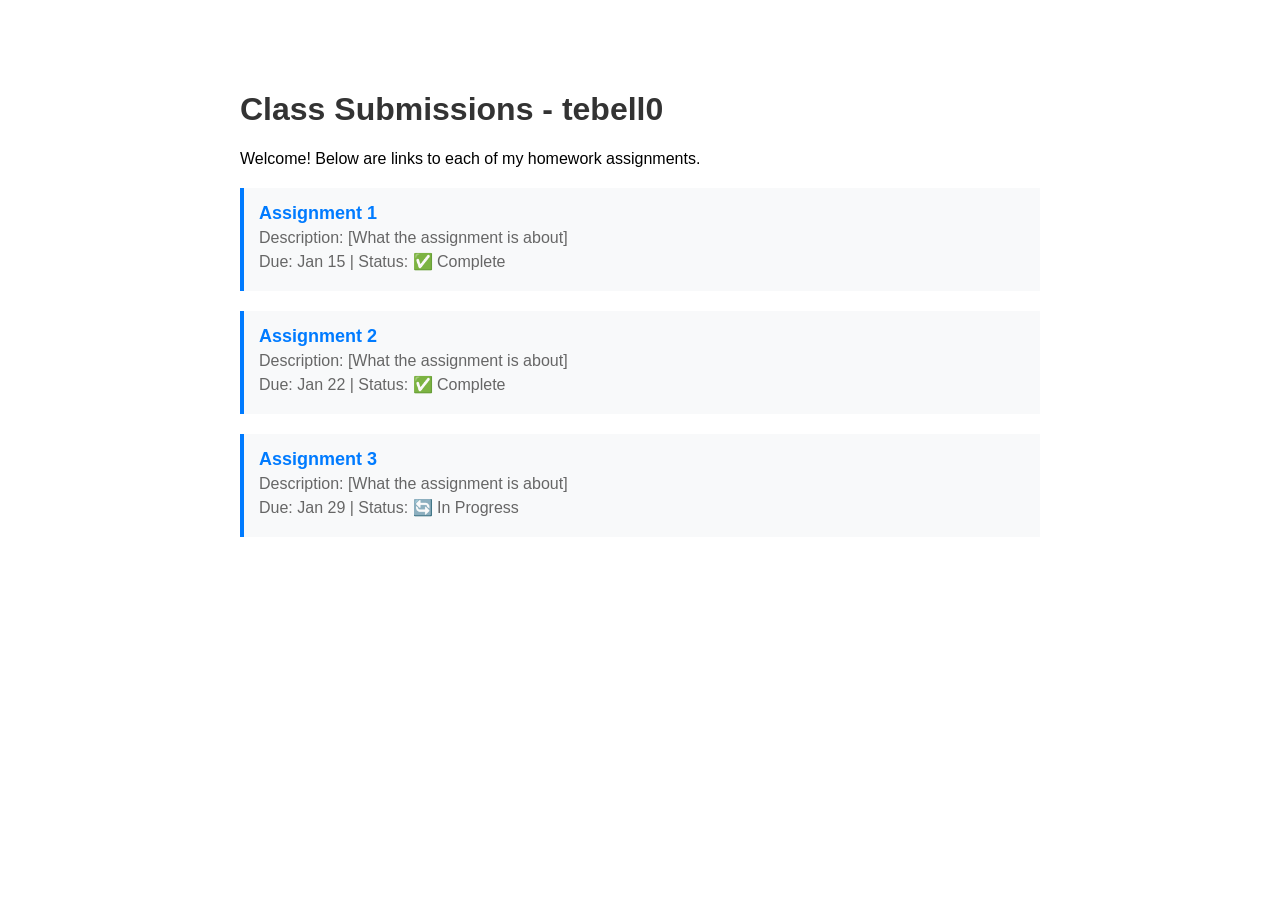
<file: index.html>
<!DOCTYPE html>
<html lang="en">
<head>
    <meta charset="UTF-8">
    <meta name="viewport" content="width=device-width, initial-scale=1.0">
    <title>Class Submissions - tebell0</title>
    <style>
        body { font-family: Arial, sans-serif; max-width: 800px; margin: 50px auto; padding: 20px; }
        h1 { color: #333; }
        .assignment { margin: 20px 0; padding: 15px; border-left: 4px solid #007bff; background: #f8f9fa; }
        .assignment a { font-size: 18px; font-weight: bold; color: #007bff; text-decoration: none; }
        .assignment a:hover { text-decoration: underline; }
        .assignment p { margin: 5px 0; color: #666; }
    </style>
</head>
<body>
    <h1>Class Submissions - tebell0</h1>
    <p>Welcome! Below are links to each of my homework assignments.</p>

    <div class="assignment">
        <a href="./assignment-1/">Assignment 1</a>
        <p>Description: [What the assignment is about]</p>
        <p>Due: Jan 15 | Status: ✅ Complete</p>
    </div>

    <div class="assignment">
        <a href="./assignment-2/">Assignment 2</a>
        <p>Description: [What the assignment is about]</p>
        <p>Due: Jan 22 | Status: ✅ Complete</p>
    </div>

    <div class="assignment">
        <a href="./assignment-3/">Assignment 3</a>
        <p>Description: [What the assignment is about]</p>
        <p>Due: Jan 29 | Status: 🔄 In Progress</p>
    </div>
</body>
</html>
</file>
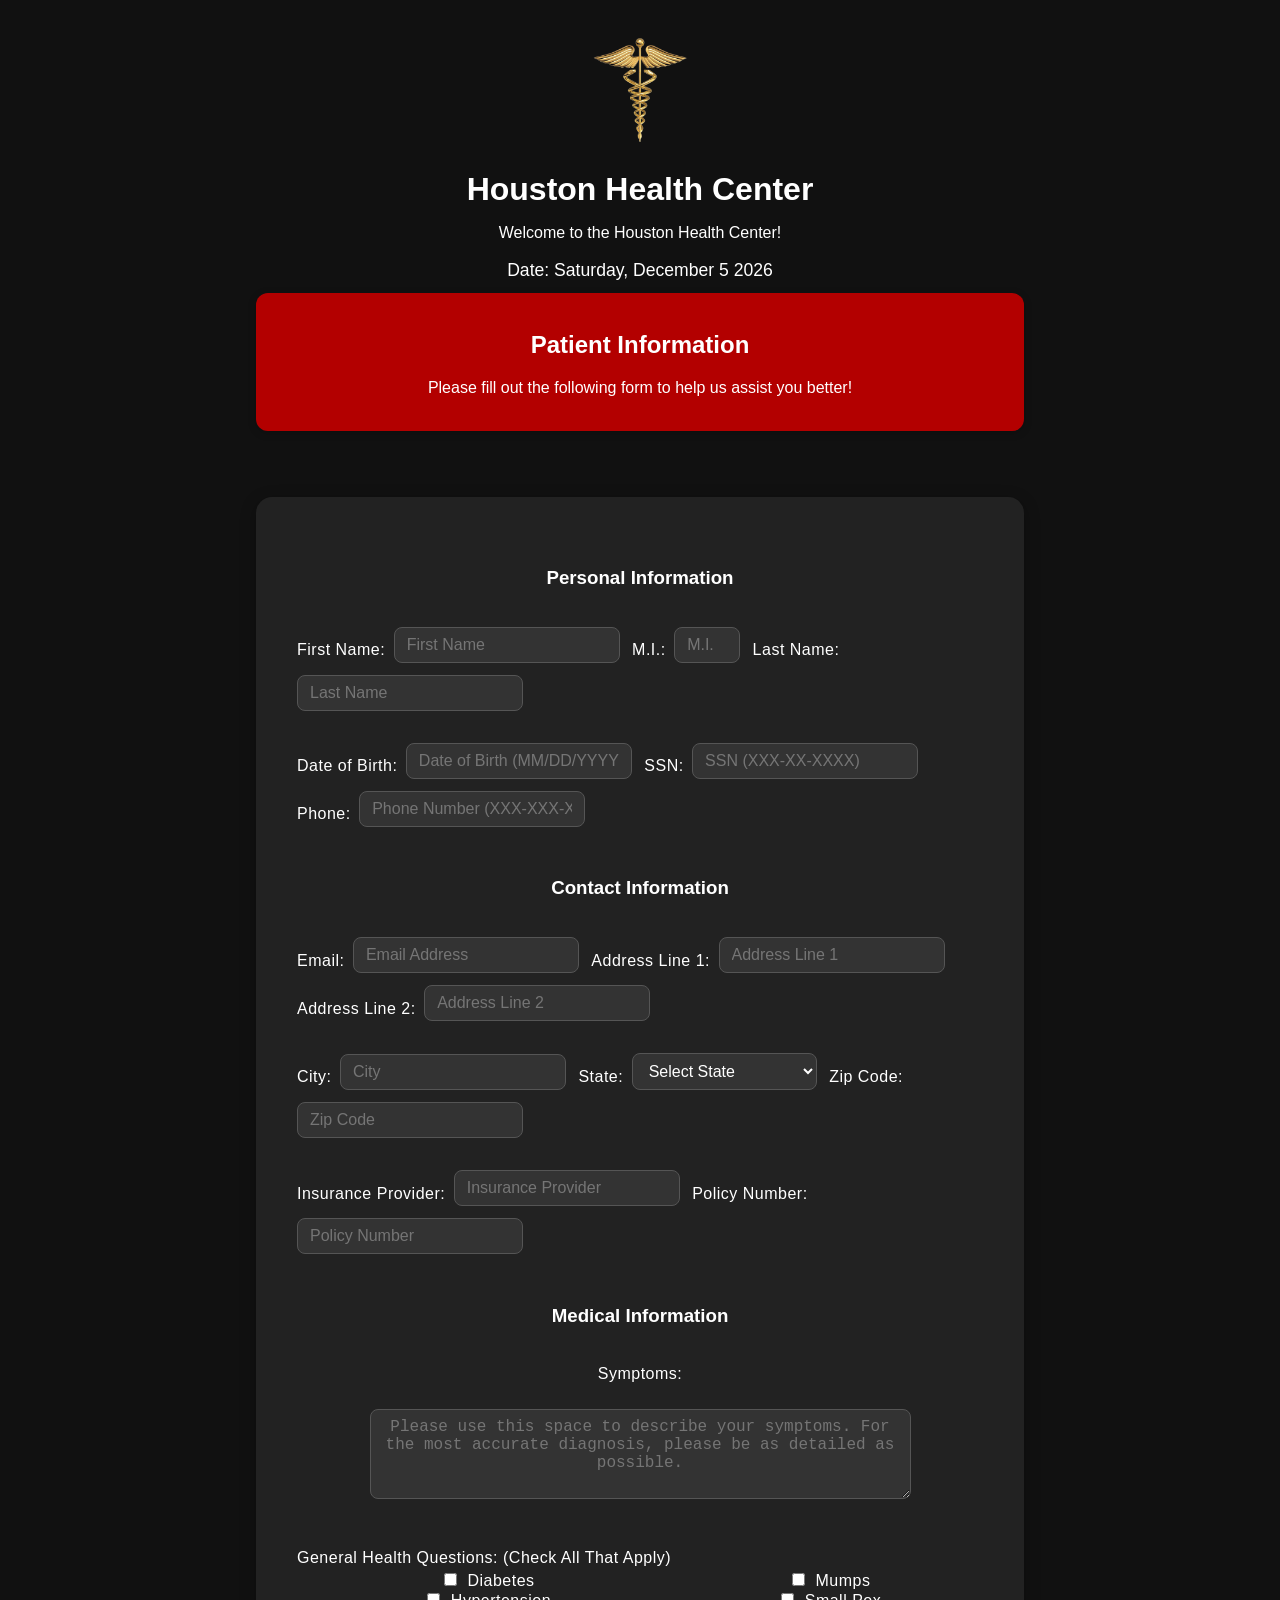
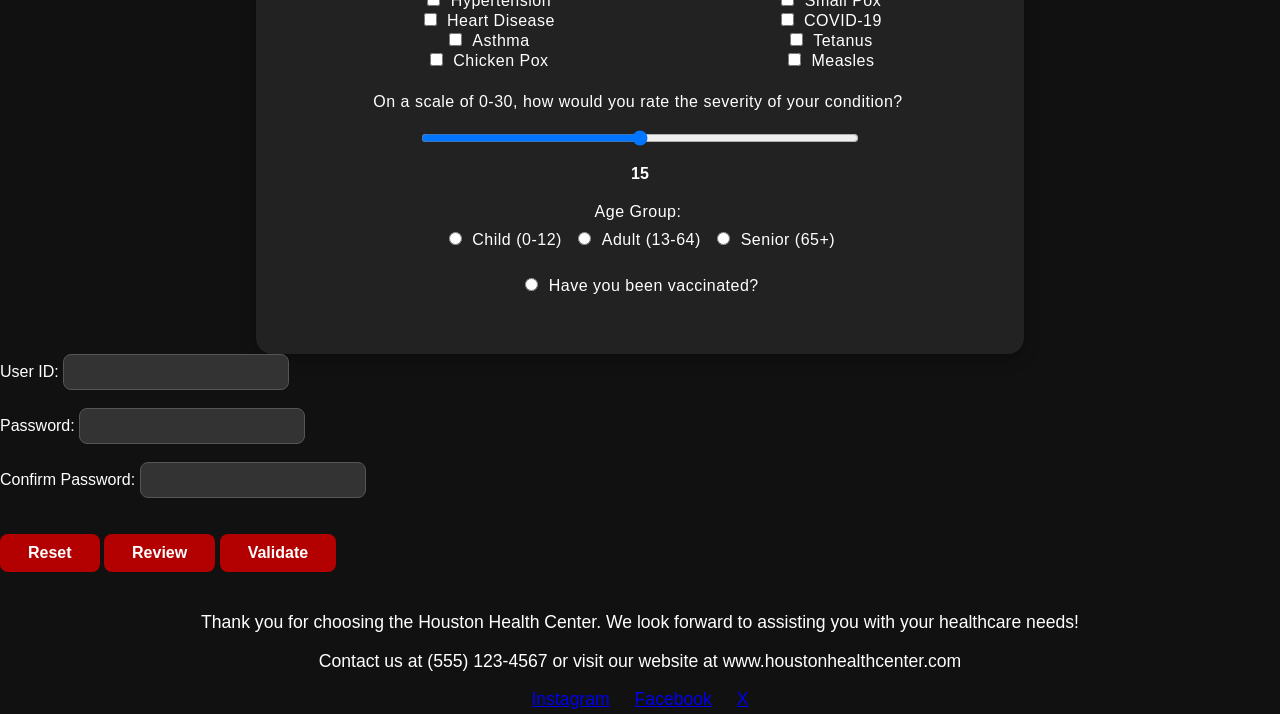
<file: homework3/index.html>
<!-- filepath: /Users/flame/mis3371/homework3/homework3.html -->
<!DOCTYPE html>
<html lang="en">
    <head>
        <title>Homework 3: Validations & Error Handling </title>
        <link rel="stylesheet" href="hosptialform3.css">
    </head>
    <body>
        <!--Page Header-->
        <div id="header">
            <img id="logo" src="medsymbolnobg.png" alt="Houston Health Center Logo">
            <h1 id="h1">Houston Health Center</h1>
            <p>Welcome to the Houston Health Center!</p>
            <p class="date-line">Date: <span id="current_date"></span></p>
        </div>

        <div id="patient_info_header">
            <h2>Patient Information</h2>
            <p> Please fill out the following form to help us assist you better!</p>
        </div>
        <br>
        <br>

            <form action="closingpage3.html" novalidate>

                <table class="form-table" id="patient_info">
                    <!-- Section 1: Personal Information -->
                    <tr>
                        <td colspan="2" style="text-align:center;">
                            <h3>Personal Information</h3>
                        </td>
                    </tr>
                    <tr>
                        <td>
                            <label for="first_name">First Name:</label>
                            <input type="text" id="first_name" name="first_name" placeholder="First Name">
                            <span class="error-msg" id="error_first_name"></span>
                            <label for="middle_initial">M.I.:</label>
                            <input type="text" id="middle_initial" name="middle_initial" placeholder="M.I." style="width:40px;">
                            <span class="error-msg" id="error_middle_initial"></span>
                            <label for="last_name">Last Name:</label>
                            <input type="text" id="last_name" name="last_name" placeholder="Last Name">
                            <span class="error-msg" id="error_last_name"></span>
                        </td>
                    </tr>
                    <tr>
                        <td>
                            <label for="dob">Date of Birth:</label>
                            <input type="text" id="dob" name="dob" placeholder="Date of Birth (MM/DD/YYYY)">
                            <span class="error-msg" id="error_dob"></span>
                            <label for="ssn">SSN:</label>
                            <input type="text" id="ssn" name="ssn" placeholder="SSN (XXX-XX-XXXX)">
                            <span class="error-msg" id="error_ssn"></span>
                            <label for="phone">Phone:</label>
                            <input type="text" id="phone" name="phone" placeholder="Phone Number (XXX-XXX-XXXX)">
                            <span class="error-msg" id="error_phone"></span>
                        </td>
                    </tr>

                    <!-- Section 2: Contact Information -->
                    <tr>
                        <td colspan="2" style="text-align:center;">
                            <h3>Contact Information</h3>
                        </td>
                    </tr>
                    <tr>
                        <td>
                            <label for="email">Email:</label>
                            <input type="text" id="email" name="email" placeholder="Email Address">
                            <span class="error-msg" id="error_email"></span>
                            <label for="address">Address Line 1:</label>
                            <input type="text" id="address" name="address" placeholder="Address Line 1">
                            <span class="error-msg" id="error_address"></span>
                            <label for="address2">Address Line 2:</label>
                            <input type="text" id="address2" name="address2" placeholder="Address Line 2">
                            <span class="error-msg" id="error_address2"></span>
                        </td>
                    </tr>
                    <tr>
                        <td>
                            <label for="city">City:</label>
                            <input type="text" id="city" name="city" placeholder="City">
                            <span class="error-msg" id="error_city"></span>
                            <label for="state">State:</label>
                            <select id="state" name="state">
                                <option value="" disabled selected>Select State</option>
                                <option value="CA">California</option>
                                <option value="NY">New York</option>
                                <option value="TX">Texas</option>
                                <option value="FL">Florida</option>
                                <option value="IL">Illinois</option>
                                <option value="PA">Pennsylvania</option>
                                <option value="OH">Ohio</option>
                                <option value="MI">Michigan</option>
                                <option value="GA">Georgia</option>
                                <option value="NC">North Carolina</option>
                                <option value="WA">Washington</option>
                                <option value="NJ">New Jersey</option>
                                <option value="VA">Virginia</option>
                                <option value="MA">Massachusetts</option>
                                <option value="IN">Indiana</option>
                                <option value="AZ">Arizona</option>
                                <option value="TN">Tennessee</option>
                                <option value="MO">Missouri</option>
                                <option value="MD">Maryland</option>
                                <option value="WI">Wisconsin</option>
                                <option value="CO">Colorado</option>
                                <option value="MN">Minnesota</option>
                                <option value="SC">South Carolina</option>
                                <option value="AL">Alabama</option>
                                <option value="LA">Louisiana</option>
                                <option value="KY">Kentucky</option>
                                <option value="OR">Oregon</option>
                                <option value="OK">Oklahoma</option>
                                <option value="CT">Connecticut</option>
                                <option value="IA">Iowa</option>
                                <option value="MS">Mississippi</option>
                                <option value="AR">Arkansas</option>
                                <option value="KS">Kansas</option>
                                <option value="UT">Utah</option>
                                <option value="NV">Nevada</option>
                                <option value="NM">New Mexico</option>
                                <option value="NE">Nebraska</option>
                                <option value="WV">West Virginia</option>
                                <option value="ID">Idaho</option>
                                <option value="HI">Hawaii</option>
                                <option value="ME">Maine</option>
                                <option value="NH">New Hampshire</option>
                                <option value="RI">Rhode Island</option>
                                <option value="MT">Montana</option>
                                <option value="DE">Delaware</option>
                                <option value="SD">South Dakota</option>
                                <option value="ND">North Dakota</option>
                                <option value="AK">Alaska</option>
                                <option value="VT">Vermont</option>
                                <option value="WY">Wyoming</option>
                                <option value="DC">District of Columbia</option>
                                <option value="PR">Puerto Rico</option>
                            </select>
                            <span class="error-msg" id="error_state"></span>
                            <label for="zip">Zip Code:</label>
                            <input type="text" id="zip" name="zip" placeholder="Zip Code">
                            <span class="error-msg" id="error_zip"></span>
                        </td>
                    </tr>

                    <!-- Section 3: Insurance Information -->
                    <tr>
                        <td>
                            <label for="insurance">Insurance Provider:</label>
                            <input type="text" id="insurance" name="insurance" placeholder="Insurance Provider">
                            <span class="error-msg" id="error_insurance"></span>
                            <label for="policy_number">Policy Number:</label>
                            <input type="text" id="policy_number" name="policy_number" placeholder="Policy Number">
                            <span class="error-msg" id="error_policy_number"></span>
                        </td>
                    </tr>

                    <!-- Section 4: Symptoms -->
                    <tr>
                        <td colspan="2" style="text-align:center;">
                            <h3>Medical Information</h3>
                        </td>
                    </tr>
                    <tr>
                        <td>
                            <label for="description">Symptoms:</label><br>
                            <textarea id="description" name="description" rows="4" cols="50" placeholder="Please use this space to describe your symptoms. For the most accurate diagnosis, please be as detailed as possible."></textarea>
                            <span class="error-msg" id="error_description" style="display:block;"></span>
                            <br>
                        </td>
                    </tr>
                    <tr>
                        <td colspan="2">
                            <label for="general_health">General Health Questions: (Check All That Apply)</label><br>
                            <table style="width:100%; border:none;">
                                <tr>
                                    <td style="vertical-align:top; border:none;">
                                        <input type="checkbox" id="diabetes" name="diabetes" value="diabetes">
                                        <label for="diabetes">Diabetes</label><br>
                                        <input type="checkbox" id="hypertension" name="hypertension" value="hypertension">
                                        <label for="hypertension">Hypertension</label><br>
                                        <input type="checkbox" id="heart_disease" name="heart_disease" value="heart_disease">
                                        <label for="heart_disease">Heart Disease</label><br>
                                        <input type="checkbox" id="asthma" name="asthma" value="asthma">
                                        <label for="asthma">Asthma</label><br>
                                        <input type="checkbox" id="chicken_pox" name="chicken_pox" value="chicken_pox">
                                        <label for="chicken_pox">Chicken Pox</label><br>
                                    </td>
                                    <td style="vertical-align:top; border:none;">
                                        <input type="checkbox" id="mumps" name="mumps" value="mumps">
                                        <label for="mumps">Mumps</label><br>
                                        <input type="checkbox" id="small_pox" name="small_pox" value="small_pox">
                                        <label for="small_pox">Small Pox</label><br>
                                        <input type="checkbox" id="COVID-19" name="COVID-19" value="COVID-19">
                                        <label for="COVID-19">COVID-19</label><br>
                                        <input type="checkbox" id="Tetanus" name="Tetanus" value="Tetanus">
                                        <label for="Tetanus">Tetanus</label><br>
                                        <input type="checkbox" id="measles" name="measles" value="measles">
                                        <label for="measles">Measles</label><br>
                                    </td>
                                </tr>
                            </table>
                        </td>
                    </tr>
                    <!-- Section 5: Slide Bar and Radio Buttons-->

                    <tr>
                        <td style="text-align: center;">
                            <label for="pain_level">On a scale of 0-30, how would you rate the severity of your condition?</label><br>
                            <input type="range" id="pain_level" name="pain_level" min="0" max="30" style="display: block; margin: 10px auto;">
                            <div id="pain_level_value" style="margin-top: 8px; font-weight: bold;">15</div>
                        </td>
                    </tr>
                    <tr>
                        <td>
                            <label for="age_group">Age Group:</label><br>
                            <input type="radio" id="child" name="age_group" value="child">
                            <label for="child">Child (0-12)</label>
                            <input type="radio" id="adult" name="age_group" value="adult">
                            <label for="adult">Adult (13-64)</label>
                            <input type="radio" id="senior" name="age_group" value="senior">
                            <label for="senior">Senior (65+)</label>
                            <span class="error-msg" id="error_age_group" style="display:block;"></span>
                            <br>
                            <input type="radio" id="vaccinated" name="vaccinated" value="yes">
                            <label for="vaccinated">Have you been vaccinated?</label>
                        </td>
                    </tr>
                </table>

                <!--Section 6: UserID and Password Creation-->

                <label for="user_id">User ID:</label>
                <input type="text" id="user_id" name="user_id">
                <span class="error-msg" id="error_user_id"></span><br><br>

                <label for="password">Password:</label>
                <input type="password" id="password" name="password" autocomplete="new-password">
                <span class="error-msg" id="error_password"></span><br><br>

                <label for="confirm_password">Confirm Password:</label>
                <input type="password" id="confirm_password" name="confirm_password" autocomplete="new-password">
                <span class="error-msg" id="error_confirm_password"></span><br><br>

                <!--Section 7: Reset Form and Submit Buttons-->

                <input type="reset" value="Reset">
                <input type="button" id="review_button" value="Review">
                <input type="button" id="validate_button" value="Validate">

            </form>

            <!--Section 8: Footer-->

            <div id="footer">
                <p>Thank you for choosing the Houston Health Center. We look forward to assisting you with your healthcare needs!</p>
                <p>Contact us at (555) 123-4567 or visit our website at www.houstonhealthcenter.com</p>
                <a href="https://www.instagram.com/" target="_blank" style="margin: 0 10px;">Instagram</a>
                <a href="https://www.facebook.com/" target="_blank" style="margin: 0 10px;">Facebook</a>
                <a href="https://x.com/" target="_blank" style="margin: 0 10px;">X</a>
            </div>

        <script src="homework3.js"></script>
    </body>
</html>
</file>
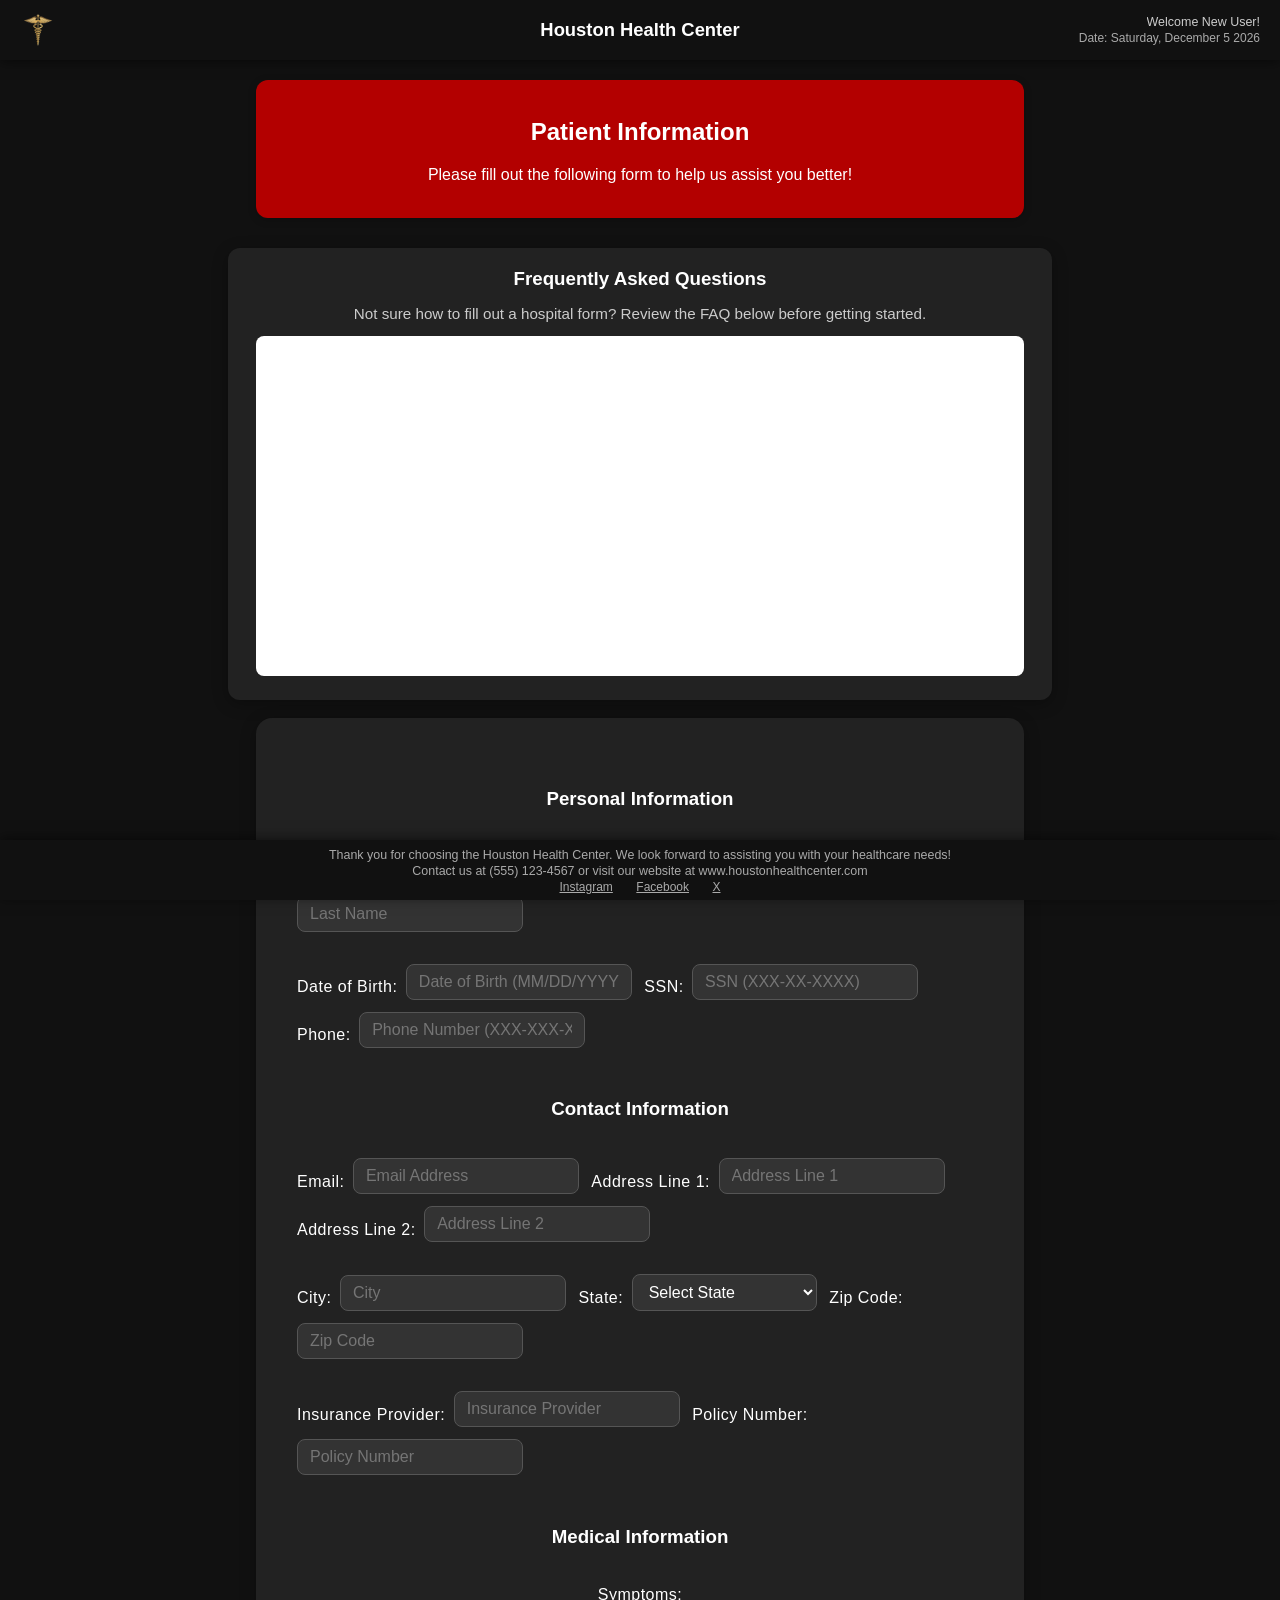
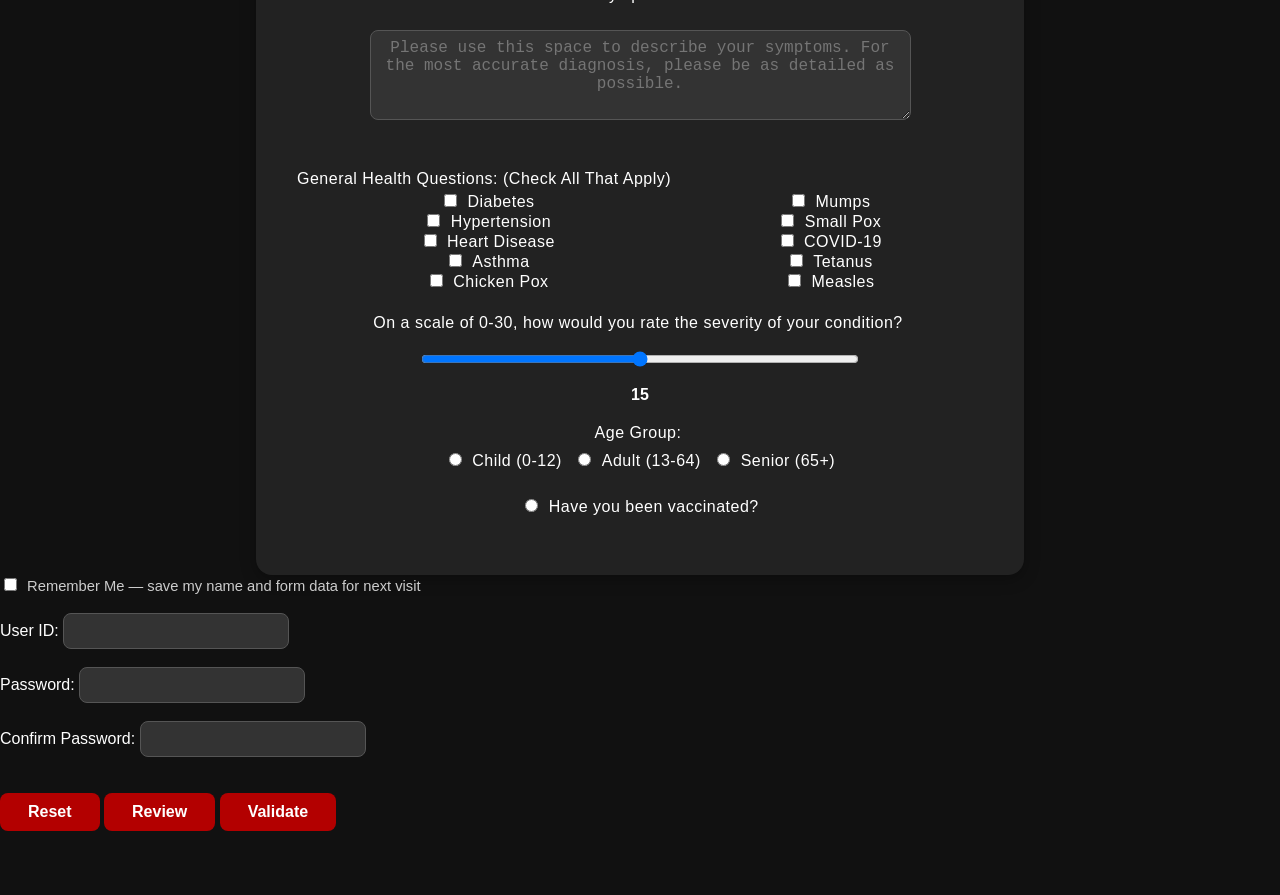
<file: homework4/index.html>
<!-- filepath: /Users/flame/mis3371/homework3/homework3.html -->
<!DOCTYPE html>
<html lang="en">
    <head>
        <title>Homework 4: Validations & Error Handling </title>
        <link rel="stylesheet" href="hospitalform4.css">
    </head>
    <body>
        <!--Page Header-->
        <div id="header">
            <div id="header-left">
                <img id="logo" src="medsymbolnobg2.png" alt="Houston Health Center Logo">
            </div>
            <div id="header-center">
                <h1 id="h1">Houston Health Center</h1>
            </div>
            <div id="header-right">
                <span id="welcome_msg"></span>
                <button type="button" id="not_you_btn" style="display:none;">Not <span id="not_you_name"></span>? Click here to restart.</button>
                <p class="date-line">Date: <span id="current_date"></span></p>
            </div>
        </div>

        <div id="patient_info_header">
            <h2>Patient Information</h2>
            <p> Please fill out the following form to help us assist you better!</p>
        </div>

        <!-- FAQ iframe -->
        <div id="faq_section">
            <h3>Frequently Asked Questions</h3>
            <p>Not sure how to fill out a hospital form? Review the FAQ below before getting started.</p>
            <iframe
                id="faq_frame"
                src="https://www.texasmultispecialty.health/contents/patient-resources/faqs"
                title="Hospital Form FAQ – Texas Multispecialty Health" 
                allowfullscreen>
                <p>Your browser does not support iframes. <a href="https://www.texasmultispecialty.health/contents/patient-resources/faqs" target="_blank">Click here to view the FAQ.</a></p>
            </iframe>
        </div>
        <br>

            <form action="closingpage4.html" novalidate>

                <table class="form-table" id="patient_info">
                    <!-- Section 1: Personal Information -->
                    <tr>
                        <td colspan="2" style="text-align:center;">
                            <h3>Personal Information</h3>
                        </td>
                    </tr>
                    <tr>
                        <td>
                            <label for="first_name">First Name:</label>
                            <input type="text" id="first_name" name="first_name" placeholder="First Name">
                            <span class="error-msg" id="error_first_name"></span>
                            <label for="middle_initial">M.I.:</label>
                            <input type="text" id="middle_initial" name="middle_initial" placeholder="M.I." style="width:40px;">
                            <span class="error-msg" id="error_middle_initial"></span>
                            <label for="last_name">Last Name:</label>
                            <input type="text" id="last_name" name="last_name" placeholder="Last Name">
                            <span class="error-msg" id="error_last_name"></span>
                        </td>
                    </tr>
                    <tr>
                        <td>
                            <label for="dob">Date of Birth:</label>
                            <input type="text" id="dob" name="dob" placeholder="Date of Birth (MM/DD/YYYY)">
                            <span class="error-msg" id="error_dob"></span>
                            <label for="ssn">SSN:</label>
                            <input type="password" id="ssn" name="ssn" placeholder="SSN (XXX-XX-XXXX)" autocomplete="off">
                            <span class="error-msg" id="error_ssn"></span>
                            <label for="phone">Phone:</label>
                            <input type="text" id="phone" name="phone" placeholder="Phone Number (XXX-XXX-XXXX)">
                            <span class="error-msg" id="error_phone"></span>
                        </td>
                    </tr>

                    <!-- Section 2: Contact Information -->
                    <tr>
                        <td colspan="2" style="text-align:center;">
                            <h3>Contact Information</h3>
                        </td>
                    </tr>
                    <tr>
                        <td>
                            <label for="email">Email:</label>
                            <input type="text" id="email" name="email" placeholder="Email Address">
                            <span class="error-msg" id="error_email"></span>
                            <label for="address">Address Line 1:</label>
                            <input type="text" id="address" name="address" placeholder="Address Line 1">
                            <span class="error-msg" id="error_address"></span>
                            <label for="address2">Address Line 2:</label>
                            <input type="text" id="address2" name="address2" placeholder="Address Line 2">
                            <span class="error-msg" id="error_address2"></span>
                        </td>
                    </tr>
                    <tr>
                        <td>
                            <label for="city">City:</label>
                            <input type="text" id="city" name="city" placeholder="City">
                            <span class="error-msg" id="error_city"></span>
                            <label for="state">State:</label>
                            <select id="state" name="state">
                                <option value="" disabled selected>Select State</option>
                            </select>
                            <span class="error-msg" id="error_state"></span>
                            <label for="zip">Zip Code:</label>
                            <input type="text" id="zip" name="zip" placeholder="Zip Code">
                            <span class="error-msg" id="error_zip"></span>
                        </td>
                    </tr>

                    <!-- Section 3: Insurance Information -->
                    <tr>
                        <td>
                            <label for="insurance">Insurance Provider:</label>
                            <input type="text" id="insurance" name="insurance" placeholder="Insurance Provider">
                            <span class="error-msg" id="error_insurance"></span>
                            <label for="policy_number">Policy Number:</label>
                            <input type="text" id="policy_number" name="policy_number" placeholder="Policy Number">
                            <span class="error-msg" id="error_policy_number"></span>
                        </td>
                    </tr>

                    <!-- Section 4: Symptoms -->
                    <tr>
                        <td colspan="2" style="text-align:center;">
                            <h3>Medical Information</h3>
                        </td>
                    </tr>
                    <tr>
                        <td>
                            <label for="description">Symptoms:</label><br>
                            <textarea id="description" name="description" rows="4" cols="50" placeholder="Please use this space to describe your symptoms. For the most accurate diagnosis, please be as detailed as possible."></textarea>
                            <span class="error-msg" id="error_description" style="display:block;"></span>
                            <br>
                        </td>
                    </tr>
                    <tr>
                        <td colspan="2">
                            <label for="general_health">General Health Questions: (Check All That Apply)</label><br>
                            <table style="width:100%; border:none;">
                                <tr>
                                    <td style="vertical-align:top; border:none;">
                                        <input type="checkbox" id="diabetes" name="diabetes" value="diabetes">
                                        <label for="diabetes">Diabetes</label><br>
                                        <input type="checkbox" id="hypertension" name="hypertension" value="hypertension">
                                        <label for="hypertension">Hypertension</label><br>
                                        <input type="checkbox" id="heart_disease" name="heart_disease" value="heart_disease">
                                        <label for="heart_disease">Heart Disease</label><br>
                                        <input type="checkbox" id="asthma" name="asthma" value="asthma">
                                        <label for="asthma">Asthma</label><br>
                                        <input type="checkbox" id="chicken_pox" name="chicken_pox" value="chicken_pox">
                                        <label for="chicken_pox">Chicken Pox</label><br>
                                    </td>
                                    <td style="vertical-align:top; border:none;">
                                        <input type="checkbox" id="mumps" name="mumps" value="mumps">
                                        <label for="mumps">Mumps</label><br>
                                        <input type="checkbox" id="small_pox" name="small_pox" value="small_pox">
                                        <label for="small_pox">Small Pox</label><br>
                                        <input type="checkbox" id="COVID-19" name="COVID-19" value="COVID-19">
                                        <label for="COVID-19">COVID-19</label><br>
                                        <input type="checkbox" id="Tetanus" name="Tetanus" value="Tetanus">
                                        <label for="Tetanus">Tetanus</label><br>
                                        <input type="checkbox" id="measles" name="measles" value="measles">
                                        <label for="measles">Measles</label><br>
                                    </td>
                                </tr>
                            </table>
                        </td>
                    </tr>
                    <!-- Section 5: Slide Bar and Radio Buttons-->

                    <tr>
                        <td style="text-align: center;">
                            <label for="pain_level">On a scale of 0-30, how would you rate the severity of your condition?</label><br>
                            <input type="range" id="pain_level" name="pain_level" min="0" max="30" style="display: block; margin: 10px auto;">
                            <div id="pain_level_value" style="margin-top: 8px; font-weight: bold;">15</div>
                        </td>
                    </tr>
                    <tr>
                        <td>
                            <label for="age_group">Age Group:</label><br>
                            <input type="radio" id="child" name="age_group" value="child">
                            <label for="child">Child (0-12)</label>
                            <input type="radio" id="adult" name="age_group" value="adult">
                            <label for="adult">Adult (13-64)</label>
                            <input type="radio" id="senior" name="age_group" value="senior">
                            <label for="senior">Senior (65+)</label>
                            <span class="error-msg" id="error_age_group" style="display:block;"></span>
                            <br>
                            <input type="radio" id="vaccinated" name="vaccinated" value="yes">
                            <label for="vaccinated">Have you been vaccinated?</label>
                        </td>
                    </tr>
                </table>

                <!--Section 6: UserID and Password Creation-->

                <label>
                    <input type="checkbox" id="remember_me" name="remember_me">
                    Remember Me — save my name and form data for next visit
                </label><br><br>

                <label for="user_id">User ID:</label>
                <input type="text" id="user_id" name="user_id">
                <span class="error-msg" id="error_user_id"></span><br><br>

                <label for="password">Password:</label>
                <input type="password" id="password" name="password" autocomplete="new-password">
                <span class="error-msg" id="error_password"></span><br><br>

                <label for="confirm_password">Confirm Password:</label>
                <input type="password" id="confirm_password" name="confirm_password" autocomplete="new-password">
                <span class="error-msg" id="error_confirm_password"></span><br><br>

                <!--Section 7: Reset Form and Submit Buttons-->

                <input type="reset" value="Reset">
                <input type="button" id="review_button" value="Review">
                <input type="button" id="validate_button" value="Validate">

            </form>

            <!--Section 8: Footer-->

            <div id="footer">
                <p>Thank you for choosing the Houston Health Center. We look forward to assisting you with your healthcare needs!</p>
                <p>Contact us at (555) 123-4567 or visit our website at www.houstonhealthcenter.com</p>
                <a href="https://www.instagram.com/" target="_blank" style="margin: 0 10px;">Instagram</a>
                <a href="https://www.facebook.com/" target="_blank" style="margin: 0 10px;">Facebook</a>
                <a href="https://x.com/" target="_blank" style="margin: 0 10px;">X</a>
            </div>

        <!-- Returning User Confirmation Modal -->
        <div id="returning_modal" style="display:none;">
            <div id="returning_modal_box">
                <p id="returning_modal_msg"></p>
                <button type="button" id="returning_yes">Yes, restore my data</button>
                <button type="button" id="returning_no">No, start fresh</button>
            </div>
        </div>

        <script src="homework4.js"></script>
    </body>
</html>
</file>
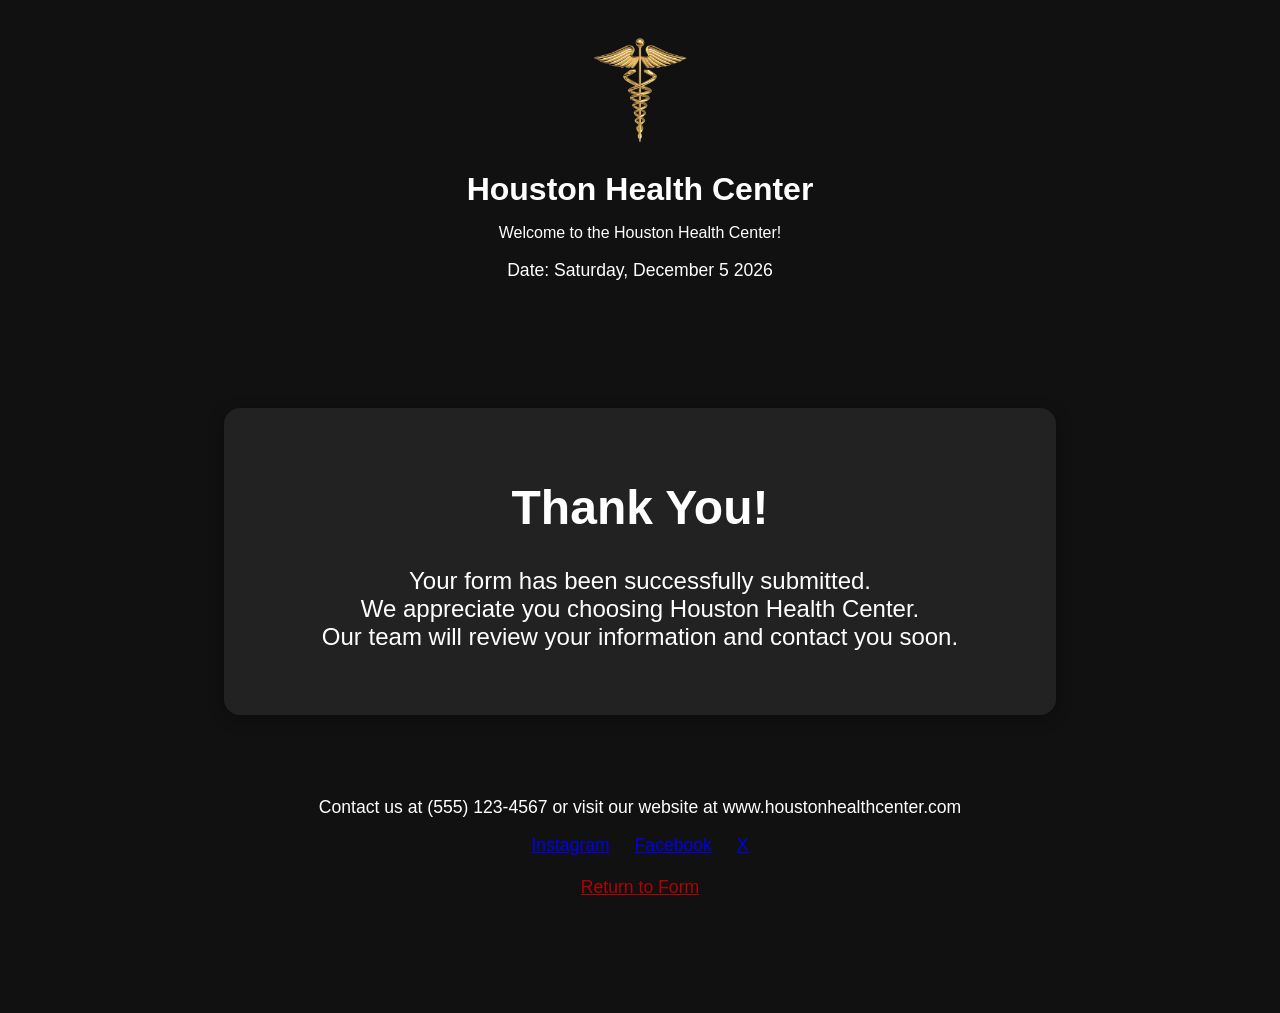
<file: homework3/closingpage3.html>
<!DOCTYPE html>
<html>
<head>
    <title>Thank You - Houston Health Center</title>
    <link rel="stylesheet" href="hosptialform3.css">
    <style>
        .thank-you-container {
            display: flex;
            flex-direction: column;
            align-items: center;
            justify-content: center;
            min-height: 80vh;
        }
        .thank-you-message {
            background: #222;
            color: #fff;
            padding: 40px 32px;
            border-radius: 16px;
            box-shadow: 0 4px 16px rgba(0,0,0,0.3);
            text-align: center;
            font-size: 1.5rem;
            margin-bottom: 24px;
            width: 60%;
            margin-left: auto;
            margin-right: auto;
        }
    </style>
</head>
<body>
    <div id="header">
        <img id="logo" src="medsymbolnobg.png" alt="Houston Health Center Logo">
        <h1 id="h1">Houston Health Center</h1>
        <p>Welcome to the Houston Health Center!</p>
        <p class="date-line">Date: <span id="current_date"></span></p>
        <script>
            const options = { weekday: 'long', year: 'numeric', month: 'long', day: 'numeric' };
            const date = new Date();
            let formatted = date.toLocaleDateString('en-US', options).replace(/, (\d{1,2})/, ' $1');
            document.getElementById('current_date').textContent = formatted;
        </script>
    </div>
    <div class="thank-you-container">
        <div class="thank-you-message">
            <h1>Thank You!</h1>
            <p>Your form has been successfully submitted.<br>
            We appreciate you choosing Houston Health Center.<br>
            Our team will review your information and contact you soon.</p>
        </div>
        <div id="footer">
            <p>Contact us at (555) 123-4567 or visit our website at www.houstonhealthcenter.com</p>
            <a href="https://www.instagram.com/" target="_blank" style="margin: 0 10px;">Instagram</a>
            <a href="https://www.facebook.com/" target="_blank" style="margin: 0 10px;">Facebook</a>
            <a href="https://x.com/" target="_blank" style="margin: 0 10px;">X</a>
            <br><br>
            <a href="index.html" style="color:#b30000; text-decoration:underline;">Return to Form </a>
        </div>
    </div>
</body>
</html>
</file>
<file: homework3/hosptialform3.css>
body {
    background: #111;
    color: #fff;
    font-family: 'Segoe UI', Arial, sans-serif;
    margin: 0;
    min-height: 100vh;
}

#header {
    text-align: center;
    margin-top: 30px;
    position: relative;
}

#logo {
    display: block;
    width: 120px;
    height: auto;
    margin: 0 auto 12px auto;
}

#h1 {
    color: #fff;
    font-size: 2rem;
    margin-bottom: 10px;
}

#patient_info_header {
    background: #b30000;
    color: #fff;
    padding: 18px 0;
    border-radius: 12px;
    margin: 0 auto 30px auto;
    width: 60%;
    box-shadow: 0 2px 8px rgba(0,0,0,0.2);
    text-align: center;
}

.form-table {
    background: #222;
    color: #fff;
    margin: 0 auto;
    border-radius: 16px;
    box-shadow: 0 4px 16px rgba(0,0,0,0.3);
    padding: 32px 40px;
    width: 60%;
    border-collapse: separate;
    border-spacing: 0 18px;
}

.form-table h3 {
    color: #fff;
    margin-bottom: 18px;
}

/* Reduce spacing between labels and input boxes for inline fields */
.form-table label {
    margin-right: 4px;
    margin-bottom: 8px;
    font-weight: 500;
    letter-spacing: 0.5px;
}

.form-table input[type="text"],
.form-table input[type="password"],
.form-table input[type="range"],
.form-table select,
.form-table textarea {
    background: #333;
    color: #fff;
    border: 1px solid #555;
    border-radius: 8px;
    padding: 8px 12px;
    margin-bottom: 12px;
    margin-right: 8px;
    font-size: 1rem;
    outline: none;
    transition: border-color 0.2s;
    vertical-align: middle;
}

.form-table input[type="text"]:focus,
.form-table input[type="password"]:focus,
.form-table select:focus,
.form-table textarea:focus {
    border-color: #b30000;
}

.form-table input[type="range"] {
    width: 60%;
    margin: 0 auto 18px auto;
    display: block;
}

.form-table input[type="checkbox"],
.form-table input[type="radio"] {
    accent-color: #b30000;
    margin-right: 6px;
}

/* Center Symptoms section */
#description,
.form-table label[for="description"] {
    display: block;
    margin-left: auto;
    margin-right: auto;
    text-align: center;
}

/* Center radio buttons */
.form-table input[type="radio"] {
    margin-left: 8px;
    margin-right: 6px;
}
.form-table label[for="age_group"],
.form-table input[type="radio"],
.form-table label[for="child"],
.form-table label[for="adult"],
.form-table label[for="senior"],
.form-table label[for="vaccinated"] {
    display: inline-block;
    text-align: center;
}
.form-table tr:last-of-type td {
    text-align: center;
}

/* UserID and Password section styling */
input[type="text"],
input[type="password"] {
    background: #333;
    color: #fff;
    border: 1px solid #555;
    border-radius: 8px;
    padding: 8px 12px;
    font-size: 1rem;
    outline: none;
    transition: border-color 0.2s;
}
input[type="text"]:focus,
input[type="password"]:focus {
    border-color: #b30000;
}

/* Center Reset and Submit buttons */
.form-table + input[type="reset"],
.form-table + input[type="submit"] {
    display: block;
    margin: 18px auto 0 auto;
}
input[type="reset"],
input[type="submit"], input[type="button"], #review_button {
    background: #b30000;
    color: #fff;
    border: none;
    border-radius: 8px;
    padding: 10px 28px;
    font-size: 1rem;
    font-weight: 600;
    margin: 18px auto 0 auto;
    cursor: pointer;
    transition: background 0.2s;
}
input[type="reset"]:hover,
input[type="submit"]:hover,
input[type="button"]:hover, #review_button:hover {
    background: #ff3333;
}


#footer {
    text-align: center;
    color: #fff;
    margin-top: 40px;
    font-size: 1.1rem;
}

.date-line {
    color: #fff;
    font-size: 1.1rem;
    margin-bottom: 12px;
}

@media (max-width: 900px) {
    .form-table, #patient_info_header {
        width: 95%;
        padding: 16px;
    }
}

/* ── Validation error styles ─────────────────────────────────────────────── */
input.field-error,
select.field-error,
textarea.field-error {
    border-color: #ff4444 !important;
    background: #3a1a1a !important;
    box-shadow: 0 0 0 2px rgba(255, 68, 68, 0.35);
}

.error-msg {
    display: none;
    color: #ff6666;
    font-size: 0.78rem;
    font-weight: 500;
    margin-left: 4px;
    vertical-align: middle;
}
</file>
<file: homework4/hospitalform4.css>
/* ── Body ────────────────────────────────────────────────────────────────── */
body {
    background: #111;
    color: #fff;
    font-family: 'Segoe UI', Arial, sans-serif;
    margin: 0;
    min-height: 100vh;
    padding-top: 80px;
    padding-bottom: 60px;
}

/* ── Fixed Header ────────────────────────────────────────────────────────── */
#header {
    position: fixed;
    top: 0;
    left: 0;
    width: 100%;
    background: #111;
    z-index: 1000;
    height: 60px;
    display: flex;
    align-items: center;
    box-shadow: 0 2px 12px rgba(0,0,0,0.5);
}

/* Three equal columns: left / center / right */
#header-left {
    flex: 1;
    display: flex;
    align-items: center;
    padding-left: 20px;
}

#header-center {
    flex: 1;
    display: flex;
    justify-content: center;
    align-items: center;
}

#header-right {
    flex: 1;
    display: flex;
    flex-direction: column;
    align-items: flex-end;
    justify-content: center;
    padding-right: 20px;
    gap: 2px;
    min-width: 0;
}

#logo {
    width: 36px;
    height: auto;
    display: block;
}

#h1 {
    color: #fff;
    font-size: 1.15rem;
    margin: 0;
    white-space: nowrap;
}

#welcome_msg {
    color: #ccc;
    font-size: 0.78rem;
    white-space: nowrap;
    overflow: hidden;
    text-overflow: ellipsis;
    max-width: 100%;
}

.date-line {
    color: #aaa;
    font-size: 0.75rem;
    margin: 0;
    white-space: nowrap;
}

#not_you_btn {
    background: transparent;
    color: #ff9999;
    border: 1px solid #ff9999;
    border-radius: 20px;
    padding: 1px 8px;
    font-size: 0.68rem;
    cursor: pointer;
    transition: background 0.2s, color 0.2s;
    white-space: nowrap;
}

#not_you_btn:hover {
    background: #ff9999;
    color: #111;
}

/* ── Patient Info Header ──────────────────────────────────────────────────── */
#patient_info_header {
    background: #b30000;
    color: #fff;
    padding: 18px 0;
    border-radius: 12px;
    margin: 0 auto 30px auto;
    width: 60%;
    box-shadow: 0 2px 8px rgba(0,0,0,0.2);
    text-align: center;
}

/* ── FAQ iframe section ───────────────────────────────────────────────────── */
#faq_section {
    width: 60%;
    margin: 20px auto 0 auto;
    background: #222;
    border-radius: 12px;
    padding: 20px 28px;
    box-shadow: 0 4px 16px rgba(0,0,0,0.3);
    text-align: center;
}

#faq_section h3 {
    color: #fff;
    margin-top: 0;
    margin-bottom: 6px;
}

#faq_section p {
    color: #ccc;
    font-size: 0.95rem;
    margin-bottom: 14px;
}

#faq_frame {
    width: 100%;
    height: 340px;
    border: none;
    border-radius: 8px;
    background: #fff;
}

/* ── Form Table ───────────────────────────────────────────────────────────── */
.form-table {
    background: #222;
    color: #fff;
    margin: 0 auto;
    border-radius: 16px;
    box-shadow: 0 4px 16px rgba(0,0,0,0.3);
    padding: 32px 40px;
    width: 60%;
    border-collapse: separate;
    border-spacing: 0 18px;
}

.form-table h3 { color: #fff; margin-bottom: 18px; }

.form-table label {
    margin-right: 4px;
    margin-bottom: 8px;
    font-weight: 500;
    letter-spacing: 0.5px;
}

.form-table input[type="text"],
.form-table input[type="password"],
.form-table input[type="range"],
.form-table select,
.form-table textarea {
    background: #333;
    color: #fff;
    border: 1px solid #555;
    border-radius: 8px;
    padding: 8px 12px;
    margin-bottom: 12px;
    margin-right: 8px;
    font-size: 1rem;
    outline: none;
    transition: border-color 0.2s;
    vertical-align: middle;
}

.form-table input[type="text"]:focus,
.form-table input[type="password"]:focus,
.form-table select:focus,
.form-table textarea:focus { border-color: #b30000; }

.form-table input[type="range"] {
    width: 60%;
    margin: 0 auto 18px auto;
    display: block;
}

.form-table input[type="checkbox"],
.form-table input[type="radio"] { accent-color: #b30000; margin-right: 6px; }

#description,
.form-table label[for="description"] {
    display: block;
    margin-left: auto;
    margin-right: auto;
    text-align: center;
}

.form-table input[type="radio"] { margin-left: 8px; margin-right: 6px; }

.form-table label[for="age_group"],
.form-table input[type="radio"],
.form-table label[for="child"],
.form-table label[for="adult"],
.form-table label[for="senior"],
.form-table label[for="vaccinated"] { display: inline-block; text-align: center; }

.form-table tr:last-of-type td { text-align: center; }

/* ── Inputs outside the table ────────────────────────────────────────────── */
input[type="text"],
input[type="password"] {
    background: #333;
    color: #fff;
    border: 1px solid #555;
    border-radius: 8px;
    padding: 8px 12px;
    font-size: 1rem;
    outline: none;
    transition: border-color 0.2s;
}

input[type="text"]:focus,
input[type="password"]:focus { border-color: #b30000; }

/* ── Buttons ─────────────────────────────────────────────────────────────── */
input[type="reset"],
input[type="submit"],
input[type="button"],
#review_button {
    background: #b30000;
    color: #fff;
    border: none;
    border-radius: 8px;
    padding: 10px 28px;
    font-size: 1rem;
    font-weight: 600;
    margin: 18px auto 0 auto;
    cursor: pointer;
    transition: background 0.2s;
}

input[type="reset"]:hover,
input[type="submit"]:hover,
input[type="button"]:hover,
#review_button:hover { background: #ff3333; }

/* ── Remember Me ─────────────────────────────────────────────────────────── */
#remember_me { accent-color: #ff4444; margin-right: 6px; cursor: pointer; }

label:has(#remember_me) { color: #ccc; font-size: 0.92rem; cursor: pointer; }

/* ── Fixed Footer ────────────────────────────────────────────────────────── */
#footer {
    text-align: center;
    color: #aaa;
    font-size: 0.78rem;
    position: fixed;
    bottom: 0;
    left: 0;
    width: 100%;
    background: #111;
    padding: 6px 0;
    box-shadow: 0 -2px 12px rgba(0,0,0,0.5);
    z-index: 1000;
}

#footer p { margin: 2px 0; }
#footer a { color: #aaa; font-size: 0.75rem; }

/* ── Returning User Confirmation Modal ───────────────────────────────────── */
#returning_modal {
    position: fixed;
    inset: 0;
    background: rgba(0,0,0,0.7);
    z-index: 2000;
    display: flex;
    align-items: center;
    justify-content: center;
}

#returning_modal_box {
    background: #222;
    border: 1px solid #555;
    border-radius: 12px;
    padding: 36px 44px;
    text-align: center;
    box-shadow: 0 8px 32px rgba(0,0,0,0.5);
    max-width: 420px;
    width: 90%;
}

#returning_modal_box p { color: #fff; font-size: 1.1rem; margin-bottom: 24px; }

#returning_yes, #returning_no {
    border: none;
    border-radius: 8px;
    padding: 10px 24px;
    font-size: 0.95rem;
    cursor: pointer;
    margin: 0 8px;
    transition: background 0.2s;
}

#returning_yes       { background: #b30000; color: #fff; }
#returning_yes:hover { background: #e60000; }
#returning_no        { background: #444;    color: #fff; }
#returning_no:hover  { background: #666; }

/* ── Validation error styles ─────────────────────────────────────────────── */
input.field-error,
select.field-error,
textarea.field-error {
    border-color: #ff4444 !important;
    background: #3a1a1a !important;
    box-shadow: 0 0 0 2px rgba(255, 68, 68, 0.35);
}

.error-msg {
    display: none;
    color: #ff6666;
    font-size: 0.78rem;
    font-weight: 500;
    margin-left: 4px;
    vertical-align: middle;
}

/* ── Responsive ──────────────────────────────────────────────────────────── */
@media (max-width: 900px) {
    .form-table, #patient_info_header, #faq_section { width: 95%; padding: 16px; }
    #h1 { font-size: 0.95rem; }
}
</file>
